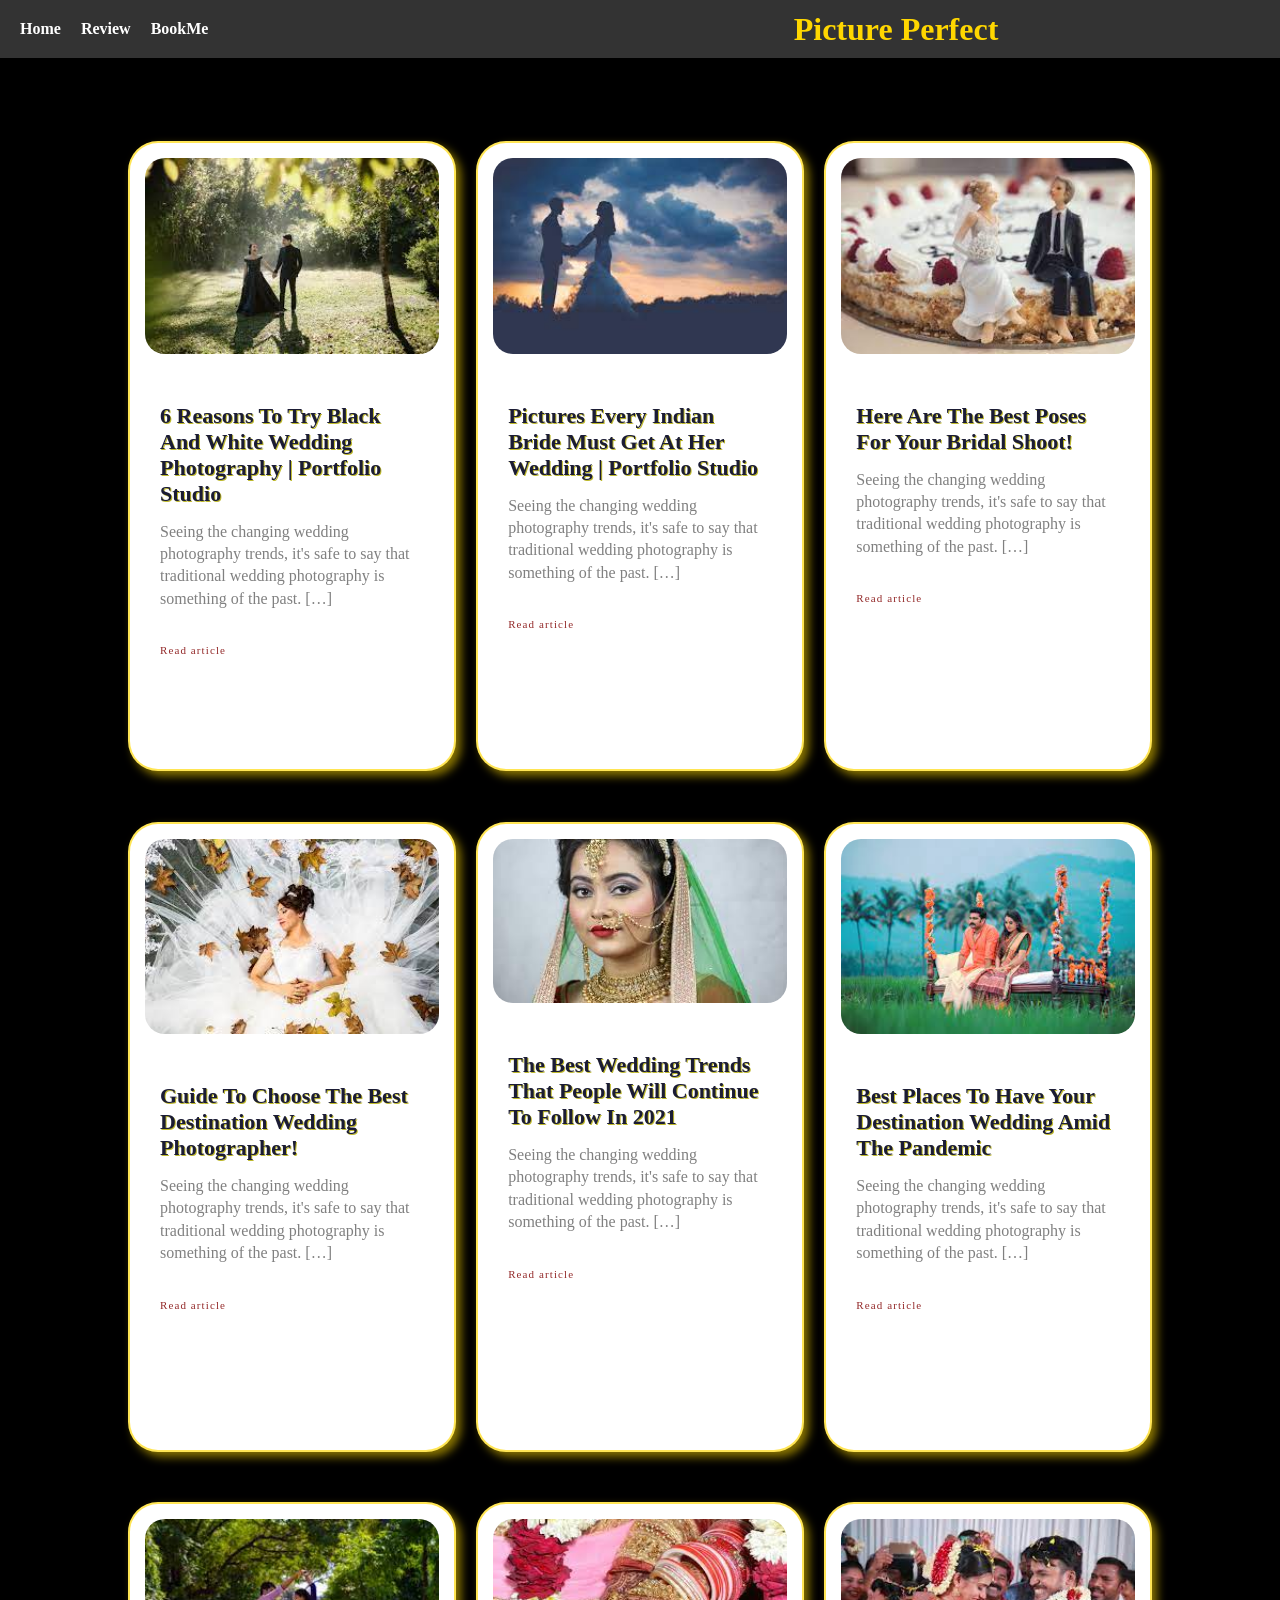
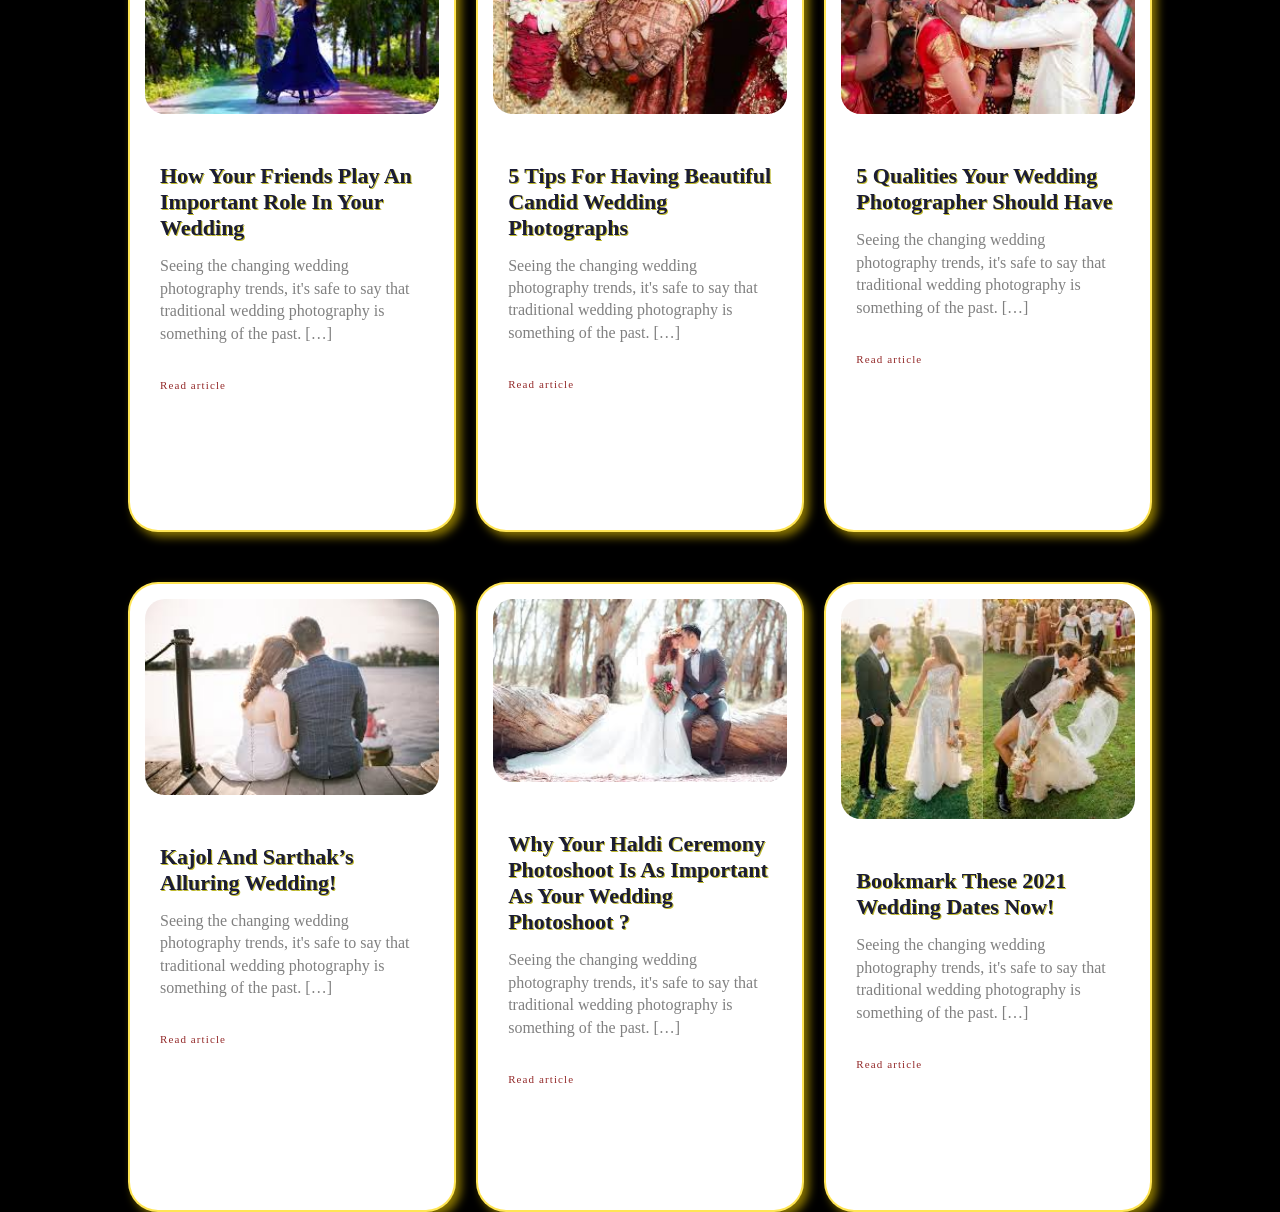
<file: html/All-Blog.html>
<!DOCTYPE html>
<html lang="en">
  <head>
    <meta charset="UTF-8" />
    <meta http-equiv="X-UA-Compatible" content="IE=edge" />
    <meta name="viewport" content="width=device-width, initial-scale=1.0" />
    <title>Faq ❔</title>
    <link rel="stylesheet" href="../css/allBlog.css" />
  </head>

  <body>
    <nav>
      <h1 class="logo">Picture Perfect</h1>
      <ul>
        <li><a href="../index.php">Home</a></li>
        <li><a href="../php/review/review.php">Review</a></li>
        <li><a href="../php/bookMe/bookMe.php">BookMe</a></li>
      </ul>
    </nav>

    <div class="container">
      <div class="grid">
        <div class="card">
          <div class="card_img">
            <img src="../media/images/Blog/download (1).jfif" alt="" />
          </div>
          <div class="card_body">
            <h2 class="card_title">
              6 Reasons to Try Black and White Wedding Photography | Portfolio
              Studio
            </h2>
            <p>
              Seeing the changing wedding photography trends, it's safe to say
              that traditional wedding photography is something of the past. […]
            </p>
            <a href="blogDetails.html" class="read_more">Read article</a>
          </div>
        </div>

        <div class="card">
          <div class="card_img">
            <img src="../media/images/Blog/download (10).jfif" alt="" />
          </div>
          <div class="card_body">
            <h2 class="card_title">
              Pictures Every Indian Bride Must Get At Her Wedding | Portfolio
              Studio
            </h2>

            <p>
              Seeing the changing wedding photography trends, it's safe to say
              that traditional wedding photography is something of the past. […]
            </p>

            <a href="blogDetails.html" class="read_more">Read article</a>
          </div>
        </div>
        <div class="card">
          <div class="card_img">
            <img src="../media/images/Blog/download (2).jfif" alt="" />
          </div>
          <div class="card_body">
            <h2 class="card_title">
              Here Are The Best Poses For Your Bridal Shoot!
            </h2>

            <p>
              Seeing the changing wedding photography trends, it's safe to say
              that traditional wedding photography is something of the past. […]
            </p>
            <a href="blogDetails.html" class="read_more">Read article</a>
          </div>
        </div>

        <div class="card">
          <div class="card_img">
            <img src="../media/images/Blog/download (4).jfif" alt="" />
          </div>
          <div class="card_body">
            <h2 class="card_title">
              Guide To Choose The Best Destination Wedding Photographer!
            </h2>

            <p>
              Seeing the changing wedding photography trends, it's safe to say
              that traditional wedding photography is something of the past. […]
            </p>

            <a href="blogDetails.html" class="read_more">Read article</a>
          </div>
        </div>

        <div class="card">
          <div class="card_img">
            <img src="../media/images/Blog/download (5).jfif" alt="" />
          </div>
          <div class="card_body">
            <h2 class="card_title">
              The Best Wedding Trends That People Will Continue To Follow In
              2021
            </h2>
            <p>
              Seeing the changing wedding photography trends, it's safe to say
              that traditional wedding photography is something of the past. […]
            </p>

            <a href="blogDetails.html" class="read_more">Read article</a>
          </div>
        </div>

        <div class="card">
          <div class="card_img">
            <img src="../media/images/Blog/download (6).jfif" alt="" />
          </div>
          <div class="card_body">
            <h2 class="card_title">
              Best Places To Have Your Destination Wedding Amid The Pandemic
            </h2>

            <p>
              Seeing the changing wedding photography trends, it's safe to say
              that traditional wedding photography is something of the past. […]
            </p>
            <a href="blogDetails.html" class="read_more">Read article</a>
          </div>
        </div>

        <div class="card">
          <div class="card_img">
            <img src="../media/images/Blog/download (7).jfif" alt="" />
          </div>
          <div class="card_body">
            <h2 class="card_title">
              How Your Friends Play An Important Role In Your Wedding
            </h2>

            <p>
              Seeing the changing wedding photography trends, it's safe to say
              that traditional wedding photography is something of the past. […]
            </p>

            <a href="blogDetails.html" class="read_more">Read article</a>
          </div>
        </div>

        <div class="card">
          <div class="card_img">
            <img src="../media/images/Blog/download (8).jfif" alt="" />
          </div>
          <div class="card_body">
            <h2 class="card_title">
              5 Tips For Having Beautiful Candid Wedding Photographs
            </h2>
            <p>
              Seeing the changing wedding photography trends, it's safe to say
              that traditional wedding photography is something of the past. […]
            </p>

            <a href="blogDetails.html" class="read_more">Read article</a>
          </div>
        </div>

        <div class="card">
          <div class="card_img">
            <img src="../media/images/Blog/download (9).jfif" alt="" />
          </div>
          <div class="card_body">
            <h2 class="card_title">
              5 Qualities Your Wedding Photographer Should Have
            </h2>

            <p>
              Seeing the changing wedding photography trends, it's safe to say
              that traditional wedding photography is something of the past. […]
            </p>

            <a href="blogDetails.html" class="read_more">Read article</a>
          </div>
        </div>

        <div class="card">
          <div class="card_img">
            <img src="../media/images/Blog/images (1).jfif" alt="" />
          </div>
          <div class="card_body">
            <h2 class="card_title">Kajol and Sarthak’s Alluring Wedding!</h2>
            <p>
              Seeing the changing wedding photography trends, it's safe to say
              that traditional wedding photography is something of the past. […]
            </p>

            <a href="blogDetails.html" class="read_more">Read article</a>
          </div>
        </div>
        <div class="card">
          <div class="card_img">
            <img src="../media/images/Blog/images (2).jfif" alt="" />
          </div>
          <div class="card_body">
            <h2 class="card_title">
              Why your Haldi Ceremony Photoshoot is as Important as your Wedding
              Photoshoot ?
            </h2>
            <p>
              Seeing the changing wedding photography trends, it's safe to say
              that traditional wedding photography is something of the past. […]
            </p>
            <a href="blogDetails.html" class="read_more">Read article</a>
          </div>
        </div>
        <div class="card">
          <div class="card_img">
            <img src="../media/images/Blog/images.jfif" alt="" />
          </div>
          <div class="card_body">
            <h2 class="card_title">Bookmark These 2021 Wedding Dates Now!</h2>

            <p>
              Seeing the changing wedding photography trends, it's safe to say
              that traditional wedding photography is something of the past. […]
            </p>

            <a href="blogDetails.html" class="read_more">Read article</a>
          </div>
        </div>
      </div>
    </div>
  </body>
</html>
</file>
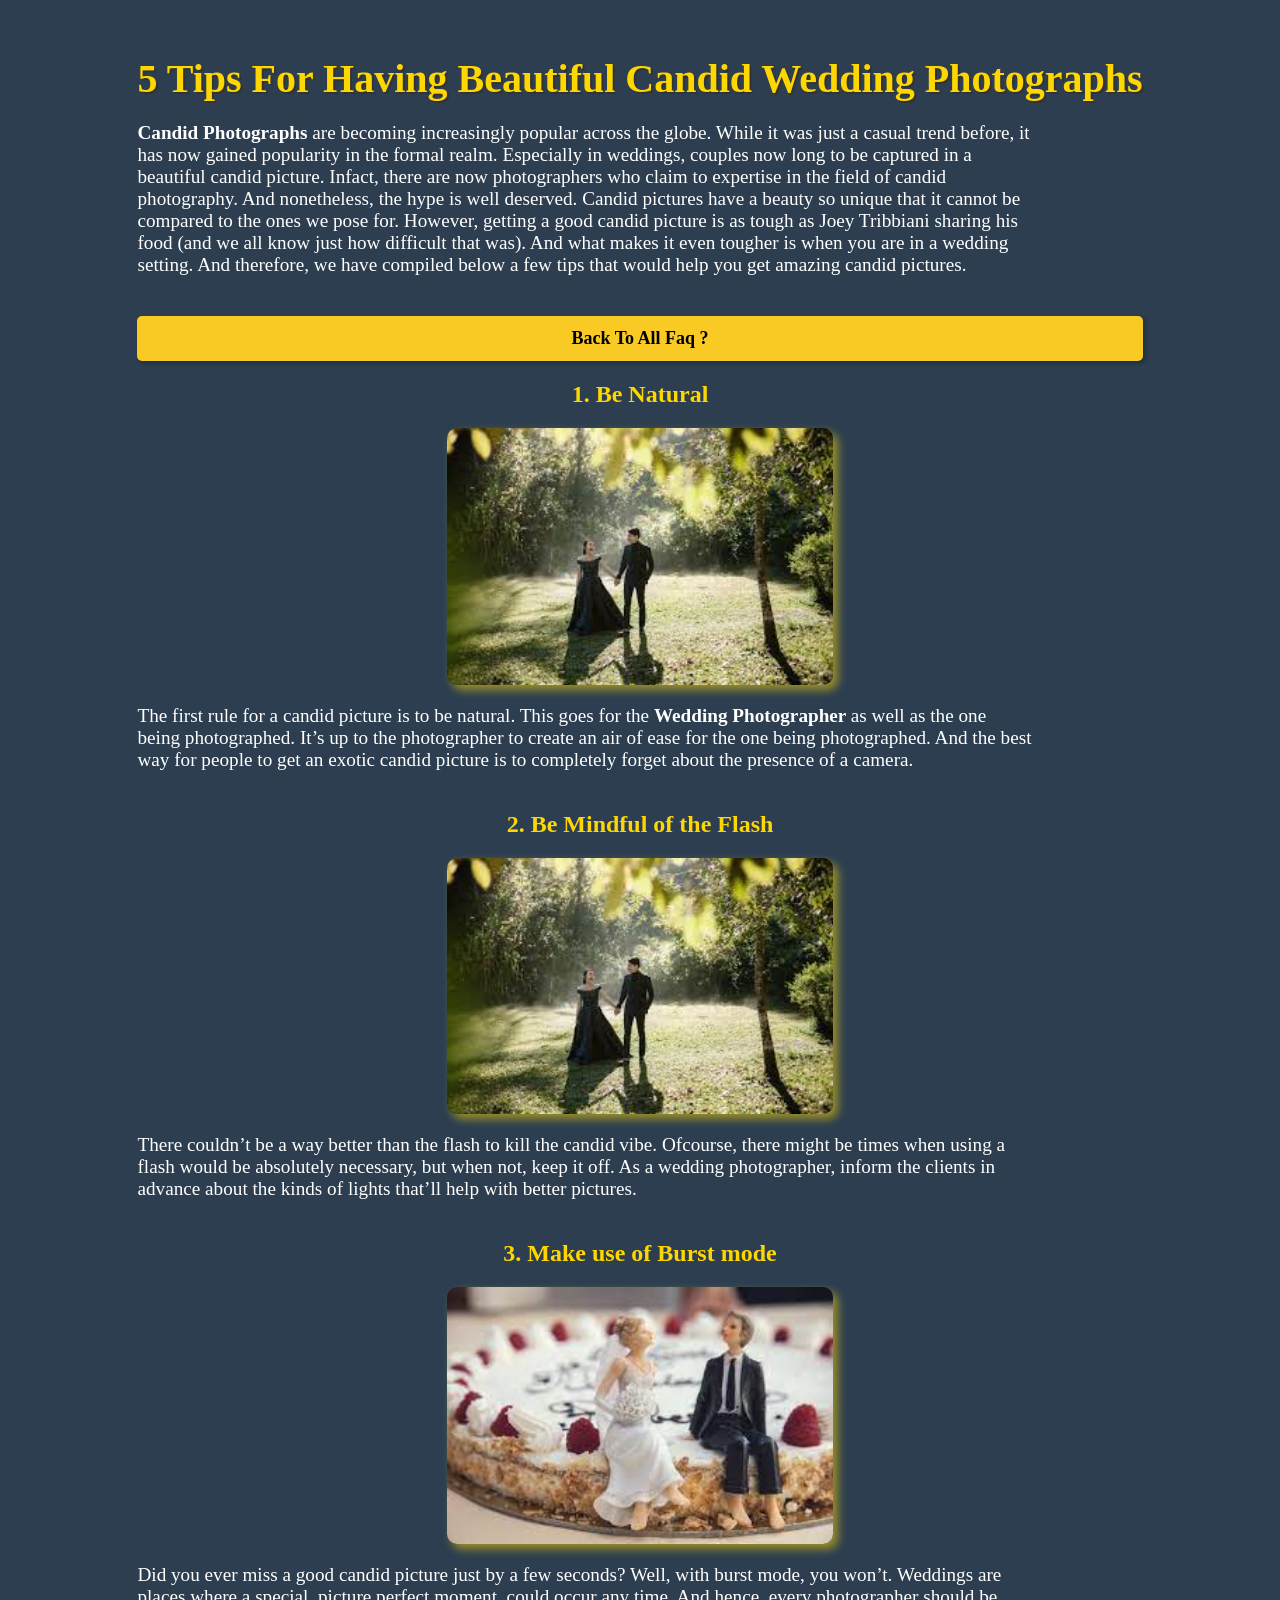
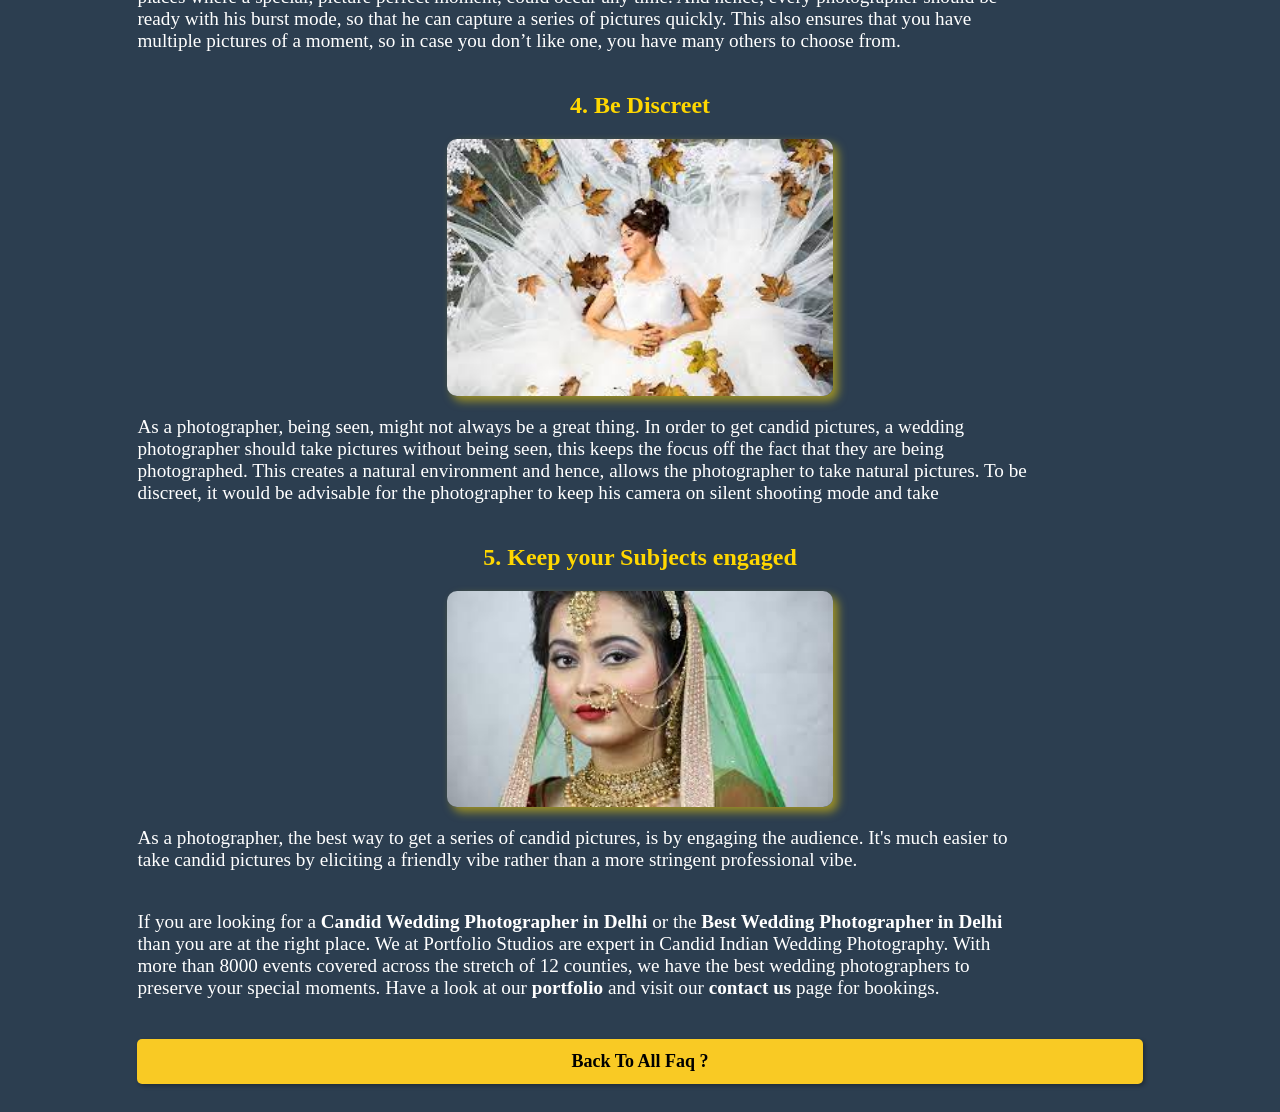
<file: html/blogDetails.html>
<!DOCTYPE html>
<html lang="en">
  <head>
    <meta charset="UTF-8" />
    <meta http-equiv="X-UA-Compatible" content="IE=edge" />
    <meta name="viewport" content="width=], initial-scale=1.0" />
    <title>Faq Details 💒</title>
    <link rel="stylesheet" href="../css/blogDetails.css" />
  </head>

  <body>
    <div>
      <div>
        <h1>5 Tips For Having Beautiful Candid Wedding Photographs</h1>
        <p>
          <b>Candid Photographs</b> are becoming increasingly popular across the
          globe. While it was just a casual trend before, it has now gained
          popularity in the formal realm. Especially in weddings, couples now
          long to be captured in a beautiful candid picture. Infact, there are
          now photographers who claim to expertise in the field of candid
          photography. And nonetheless, the hype is well deserved. Candid
          pictures have a beauty so unique that it cannot be compared to the
          ones we pose for. However, getting a good candid picture is as tough
          as Joey Tribbiani sharing his food (and we all know just how difficult
          that was). And what makes it even tougher is when you are in a wedding
          setting. And therefore, we have compiled below a few tips that would
          help you get amazing candid pictures.
        </p>
        <div>
          <a href="All-Blog.html">Back To All Faq ?</a>
        </div>

        <div>
          <h2>1. Be Natural</h2>
       <div class="img-wrap">
           <img
          src="../media/images/Blog/download (1).jfif"
          alt=""
        />
       </div>
          <p>
            The first rule for a candid picture is to be natural. This goes for
            the <b> Wedding Photographer </b> as well as the one being
            photographed. It’s up to the photographer to create an air of ease
            for the one being photographed. And the best way for people to get
            an exotic candid picture is to completely forget about the presence
            of a camera.
          </p>
        </div>
        <div>
          <h2>2. Be Mindful of the Flash</h2>
          <div class="img-wrap">
            <img
           src="../media/images/Blog/download (1).jfif"
           alt=""
         />
        </div>
          <p>
            There couldn’t be a way better than the flash to kill the candid
            vibe. Ofcourse, there might be times when using a flash would be
            absolutely necessary, but when not, keep it off. As a wedding
            photographer, inform the clients in advance about the kinds of
            lights that’ll help with better pictures.
          </p>
        </div>
        <div>
          <h2>3. Make use of Burst mode</h2>
          <div class="img-wrap">
            <img
           src="../media/images/Blog/download (2).jfif"
           alt=""
         />
        </div>
          <p>
            Did you ever miss a good candid picture just by a few seconds? Well,
            with burst mode, you won’t. Weddings are places where a special,
            picture perfect moment, could occur any time. And hence, every
            photographer should be ready with his burst mode, so that he can
            capture a series of pictures quickly. This also ensures that you
            have multiple pictures of a moment, so in case you don’t like one,
            you have many others to choose from.
          </p>
        </div>
        <div>
          <h2>4. Be Discreet</h2>
          <div class="img-wrap">
            <img
           src="../media/images/Blog/download (4).jfif"
           alt=""
         />
        </div>
          <p>
            As a photographer, being seen, might not always be a great thing. In
            order to get candid pictures, a wedding photographer should take
            pictures without being seen, this keeps the focus off the fact that
            they are being photographed. This creates a natural environment and
            hence, allows the photographer to take natural pictures. To be
            discreet, it would be advisable for the photographer to keep his
            camera on silent shooting mode and take
          </p>
        </div>
        <div>
          <h2>5. Keep your Subjects engaged</h2>
          <div class="img-wrap">
            <img
           src="../media/images/Blog/download (5).jfif"
           alt=""
         />
        </div>
          <p>
            As a photographer, the best way to get a series of candid pictures,
            is by engaging the audience. It's much easier to take candid
            pictures by eliciting a friendly vibe rather than a more stringent
            professional vibe.
          </p>

          <p>
            If you are looking for a
            <b>Candid Wedding Photographer in Delhi</b> or the
            <b>Best Wedding Photographer in Delhi</b> than you are at the right
            place. We at Portfolio Studios are expert in Candid Indian Wedding
            Photography. With more than 8000 events covered across the stretch
            of 12 counties, we have the best wedding photographers to preserve
            your special moments. Have a look at our <b>portfolio</b> and visit
            our <b>contact us</b> page for bookings.
          </p>
        </div>
        <div>
          <a href="All-Blog.html">Back To All Faq ?</a>
        </div>
      </div>
    </div>
  </body>
</html>
</file>
<file: css/allBlog.css>
* {
    margin: 0;
    padding: 0;
    box-sizing: border-box;
}


body {
    align-items: center;
    /* background-color: #F3F5F7; */
    background-color: black;
    /* font-family: 'Poppins',
        sans-serif; */
    width: 100%;
    min-height: 100vh;
    color: #1B1C34;
    display: flex;
    justify-content: center; 
    align-items: center;

}

	/* Styles for the navigation bar */
    nav {
        display: flex;
        flex-wrap: wrap;
        align-items: center;
        justify-content: space-between;
        background-color: #333;
        padding: 10px;
        position: fixed;
        top: 0;
        left: 0;
        right: 0;
        z-index: 9999;
    }

    .logo{
        font-size: 2rem;
        color: gold;
        position:absolute;
        top: 50%;
        left: 70%;
        transform: translate(-50%,-50%);
        list-style: none;
    }

    nav a {
        color: #fff;
        text-decoration: none;
        padding: 10px;
    }

    nav a:hover {
        background-color: #555;
    }

    nav .menu-icon {
        display: none;
        cursor: pointer;
        font-size: 30px;
        padding-right: 10px;
    }

    /* Styles for the menu items */
    nav ul {
        display: flex;
        flex-wrap: wrap;
        list-style: none;
        margin: 0;
        padding: 0;
    }

    nav ul li {
        margin: 0;
    }

    nav ul li a {
        display: block;
        padding: 10px;
        color: #fff;
        text-decoration: none;
        font-weight: bold;
    }

    nav ul li a:hover {
        background-color: #555;
    }

    /* Media queries for responsive design */
    @media only screen and (max-width: 656px) {
        nav {
            justify-content: center;
            height: 12vh;
        }
        .logo{
            display: none;
        }
    }

.container {
    max-width: 90%;
    margin: 10vh 10vh;
    height: 100%;
}

.grid {
    display: grid;
    grid-template-columns: 1fr 1fr 1fr;
    gap: 3%;
    margin: 5% 0;
    
}
.card {
    overflow: hidden;
    padding: 20px;
    background-color: #FFF;
    height: 70vh;
    /* background-color:rgba(222, 222, 111, 0.9); */
    box-shadow: 5px 5px 10px rgba(255, 217, 0, 0.541);
    border-radius: 30px;
    border:2px solid rgba(255, 217, 0, 0.671);
    /* text-align: center; */
}

small{
          font-size: 28px;
          text-shadow: 1px 1px rgb(190, 185, 45);
        
}
.card_img img {
    width: 100%;
    height: auto;
    border-radius: 20px;
}

.card_body {
    padding: 26px 20px 36px 20px;
}

.card_title {
    /* font-family: 'Merriweather',
        serif; */
    font-weight: 900;
    text-transform: capitalize;

    font-size: 35px;
    padding-bottom: 30px;
    padding-top: 30px;
    text-shadow: 1px 1px rgb(190, 185, 45);
}

.card_body p {
    font-weight: 400;
    font-size: 32px;
    line-height: 1.4;
    color: grey;
    margin-bottom: 30px;
}

a.read_more{
          text-decoration: none;
          color: rgb(147, 41, 41);
          letter-spacing: 1.1px;

          
}
a.read_more:hover{
          text-decoration: underline;
          color:#665b2d;
          font-size: .8rem;
}

/* footer section of page */

footer {
    display: flex;
    flex-flow: column;
    justify-content: center;
    align-items: center;
    margin-top: 10rem;
    height: 20vh;
    background-color: var(--changing-text-color);
    position: relative;
  }
  
  footer > div {
    display: flex;
    justify-content: center;
  }
  
  .-logo {
    max-width: clamp(200px, 30%, 30vw);
    height: auto;
  }
  
  .footer-href-design{
    font-size: 2rem;
    background-color: #0000004b;
    padding: .5rem 2rem;
    border-radius: 10px;
    transition: all 0.2s ease-in-out;
  }
  
  
  .footer-href-design:hover{
    background-color: #0000009d;
  }
  
  .blog{
    position: absolute;
    top: 5%;
    left: 5%;
  }
  
  .contact-us{
    position: absolute;
    top: 5%;
    right: 5%;
  }
  
  
  footer .footer-content {
    color: var(--black);
    font-size: var(--medium);
    margin: 0 0.5rem;
  }

@media only screen and (max-width: 1441px) and (min-width: 1025px) {
    .container {
        max-width: 80%;
    }

    .grid {
        gap: 2%;
    }

    .card {
        padding: 15px;
    }

    .card_body {
        padding: 15px;
    }

    .card_title {
        font-size: 22px;
        padding-bottom: 14px;
    }

    .card_body p {
        font-size: 16px;
    }

    a.read_more {
        padding: 19px 0;
        width: 60%;
        font-size: 11px;
        margin-top: 30px;
    }

}

@media only screen and (max-width: 1024px) {

    .grid {
        grid-template-columns: 1fr;
        gap: 2%;
    }
}

@media only screen and (max-width: 425px) {
    .container {
        max-width: 90%;
    }

    .logo{
        font-size: 1.5rem;
    }

    .card {
        padding: 20px 10px;
    }

    .card_body {
        padding: 7px;
    }

    .card_title {
        font-size: 20px;
        padding-bottom: 7px;
    }

    .card_body p {
        font-size: 14px;
    }

    a.read_more {
        padding: 15px 0;
        margin-top: 20px;
    }

}
</file>
<file: css/blogDetails.css>
body {
    background-color: #2c3e50;
    color: #fff;
    padding: 20px;
    display: flex;
    flex-direction: column;
    align-items: center;
    justify-content: center;
    min-height: 100vh;
  }
  

  h1 {
    color: gold;
    font-size: 3rem;
    text-align: center;
    margin-bottom: 20px;
    text-shadow: 2px 2px #333;
  }
  

  div>h1 {
    font-size: 2.5rem;
    animation: pulse 2s ease-in-out infinite;
  }
  
  h2{
    color: gold;
    text-align: center;
  }

  @keyframes pulse {
    0% {
      transform: scale(1);
    }
    50% {
      transform: scale(1.05);
    }
    100% {
      transform: scale(1);
    }
  }

  p {
    font-size: 1.2rem;
    margin-bottom: 40px;
    max-width: 70vw;
  }

  .img-wrap {
    display: flex;
    justify-content:center;
    align-items: center;
    margin: 20px;
  }
  
  .img-wrap img {
    width: 40%;
    height: auto;
    object-fit: cover;
    box-shadow: 5px 5px 10px rgba(255, 217, 0, 0.534);
    border-radius: 10px;
  }

  a {
    margin-top: 2rem;
    display: block;
    padding: 12px 30px;
    background-color: #f9ca24;
    color: black;
    font-size: 18px;
    font-weight: 600;
    text-align: center;
    text-decoration: none;
    border-radius: 5px;
    box-shadow: 2px 2px 4px rgba(0, 0, 0, 0.3);
    transition: background-color 0.2s ease-in-out;
  }
  
  a:hover {
    background-color: #e1b12c;
  }
</file>
